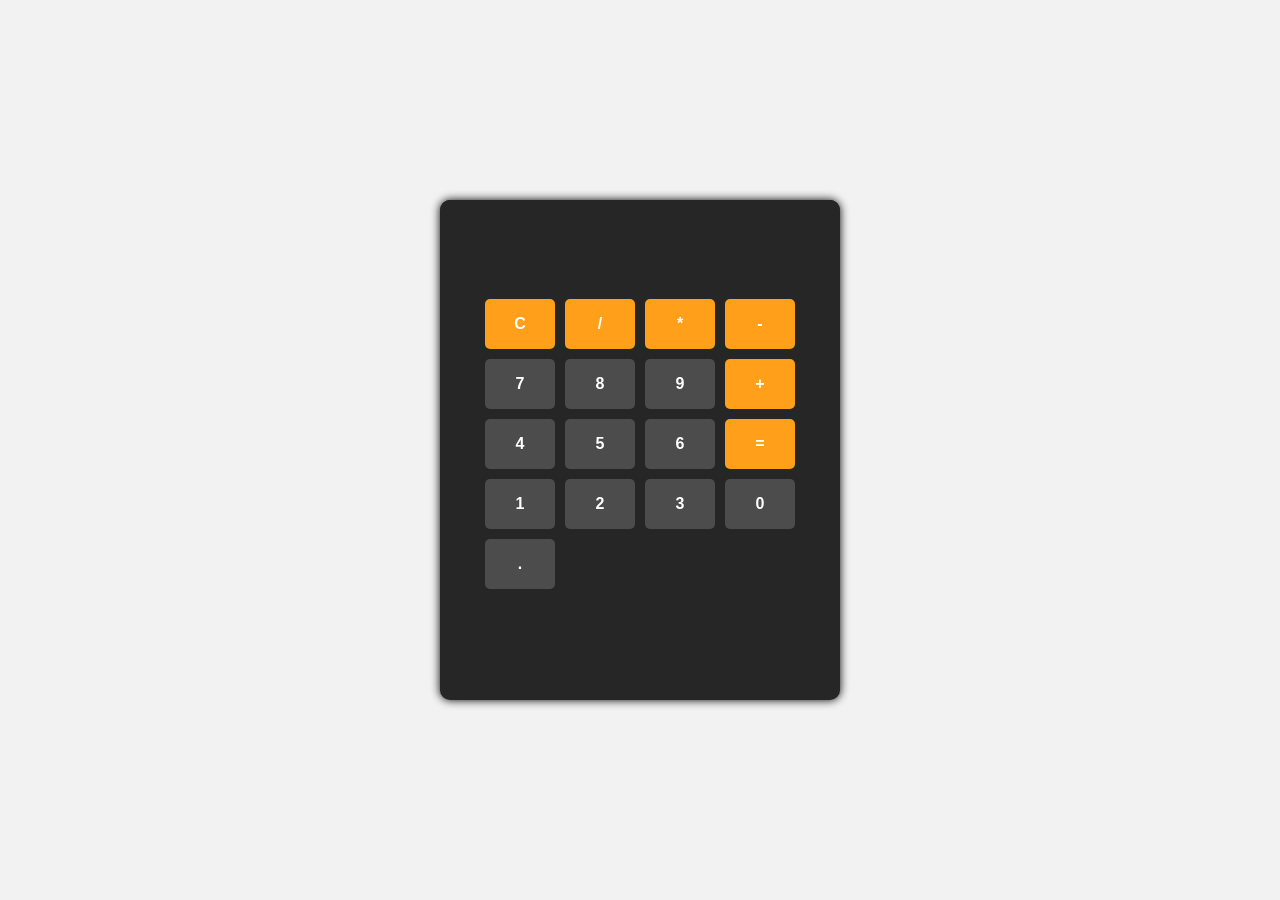
<file: js-example/calculator/index.html>
<!DOCTYPE html>
<html lang="en">
<head>
    <meta charset="UTF-8">
    <meta name="viewport" content="width=device-width, initial-scale=1.0">

    <title>Calculator</title>

    <link rel="stylesheet" href="style.css">
</head>

<body>

    <div class="calculator">

        <input id="display" readonly>

        <div id="keys">

            <button onclick="clearDisplay()" class="opertor-btn">C</button>
            <button onclick="appendToDisplay('/')" class="opertor-btn">/</button>
            <button onclick="appendToDisplay('*')" class="opertor-btn">*</button>
            <button onclick="appendToDisplay('-')" class="opertor-btn">-</button>

            <button onclick="appendToDisplay('7')">7</button>
            <button onclick="appendToDisplay('8')">8</button>
            <button onclick="appendToDisplay('9')">9</button>
            <button onclick="appendToDisplay('+')" class="opertor-btn">+</button>

            <button onclick="appendToDisplay('4')">4</button>
            <button onclick="appendToDisplay('5')">5</button>
            <button onclick="appendToDisplay('6')">6</button>
            <button onclick="calculate()" class="opertor-btn">=</button>

            <button onclick="appendToDisplay('1')">1</button>
            <button onclick="appendToDisplay('2')">2</button>
            <button onclick="appendToDisplay('3')">3</button>
            <button onclick="appendToDisplay('0')">0</button>

            <button onclick="appendToDisplay('.')">.</button>

        </div>

    </div>

    <script src="script.js"></script>

</body>
</html>
</file>
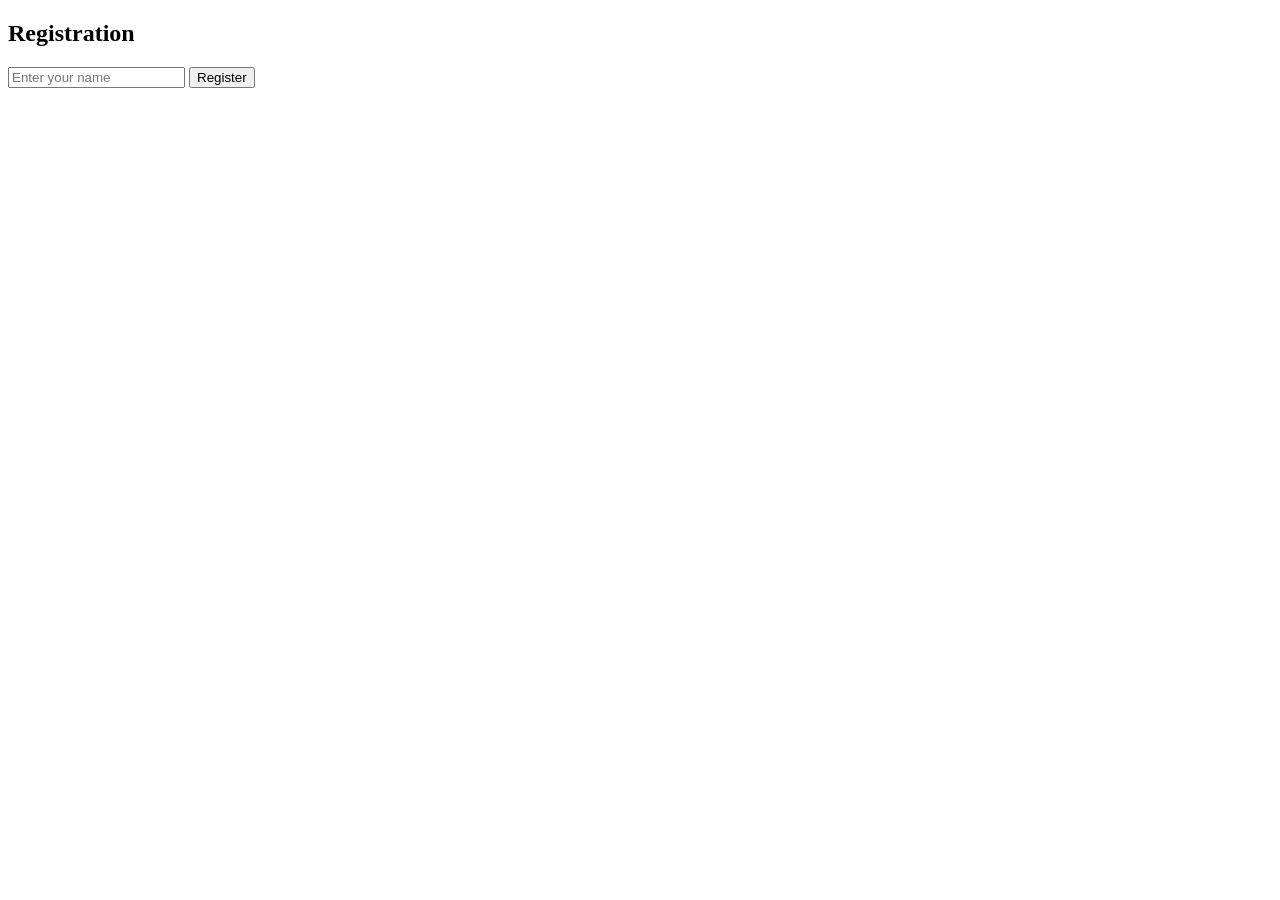
<file: js-example/form.html>
<!DOCTYPE html>
<html>
<head>
    <title>User Registration</title>
</head>
<body>

    <h2>Registration</h2>

    <input type="text" id="username"
           placeholder="Enter your name">

    <button onclick="register()">
        Register
    </button>

    <h3 id="result"></h3>

    <script>
        function register() {

            let name = document
                .getElementById("username").value;

            document.getElementById("result").innerText =
                "Welcome " + name;
        }
    </script>

</body>
</html>
</file>
<file: js-example/calculator/style.css>
body {
    margin: 0;
    display: flex;
    justify-content: center;
    align-items: center;
    height: 100vh;
    background-color: hsl(0, 0%, 95%);
}

.calculator {
    width: 400px;
    height: 500px;
    max-width: 100%;
    overflow: hidden;
    background-color: hsl(0, 0%, 15%);
    border-radius: 10px;
    box-shadow: 0px 0px 10px 0px #000000;
    display: flex;
    flex-direction: column;
    align-items: center;
}

#display {
    width: 100%;
    box-sizing: border-box;
    padding: 20px;
    font-size: 30px;
    text-align: right;
    border: none;
    background-color: hsl(0, 0%, 15%);
    color: white;
}

#keys {
    display: grid;
    grid-template-columns: repeat(4, 1fr);
    gap: 10px;
    padding: 25px;
}

button {
    height: 50px;
    width: 70px;
    border-radius: 5px;
    border: none;
    background-color: #4d4c4c;
    color: white;
    font-size: 16px;
    font-weight: bold;
    cursor: pointer;
}

button:hover {
    background-color: hsl(0, 0%, 40%);
}

button:active {
    background-color: hsl(0, 0%, 50%);
}

.opertor-btn {
    background-color: hsl(35, 100%, 55%);
}

.opertor-btn:hover {
    background-color: hsl(35, 100%, 65%);
}

.opertor-btn:active {
    background-color: hsl(35, 100%, 75%);
}
</file>
